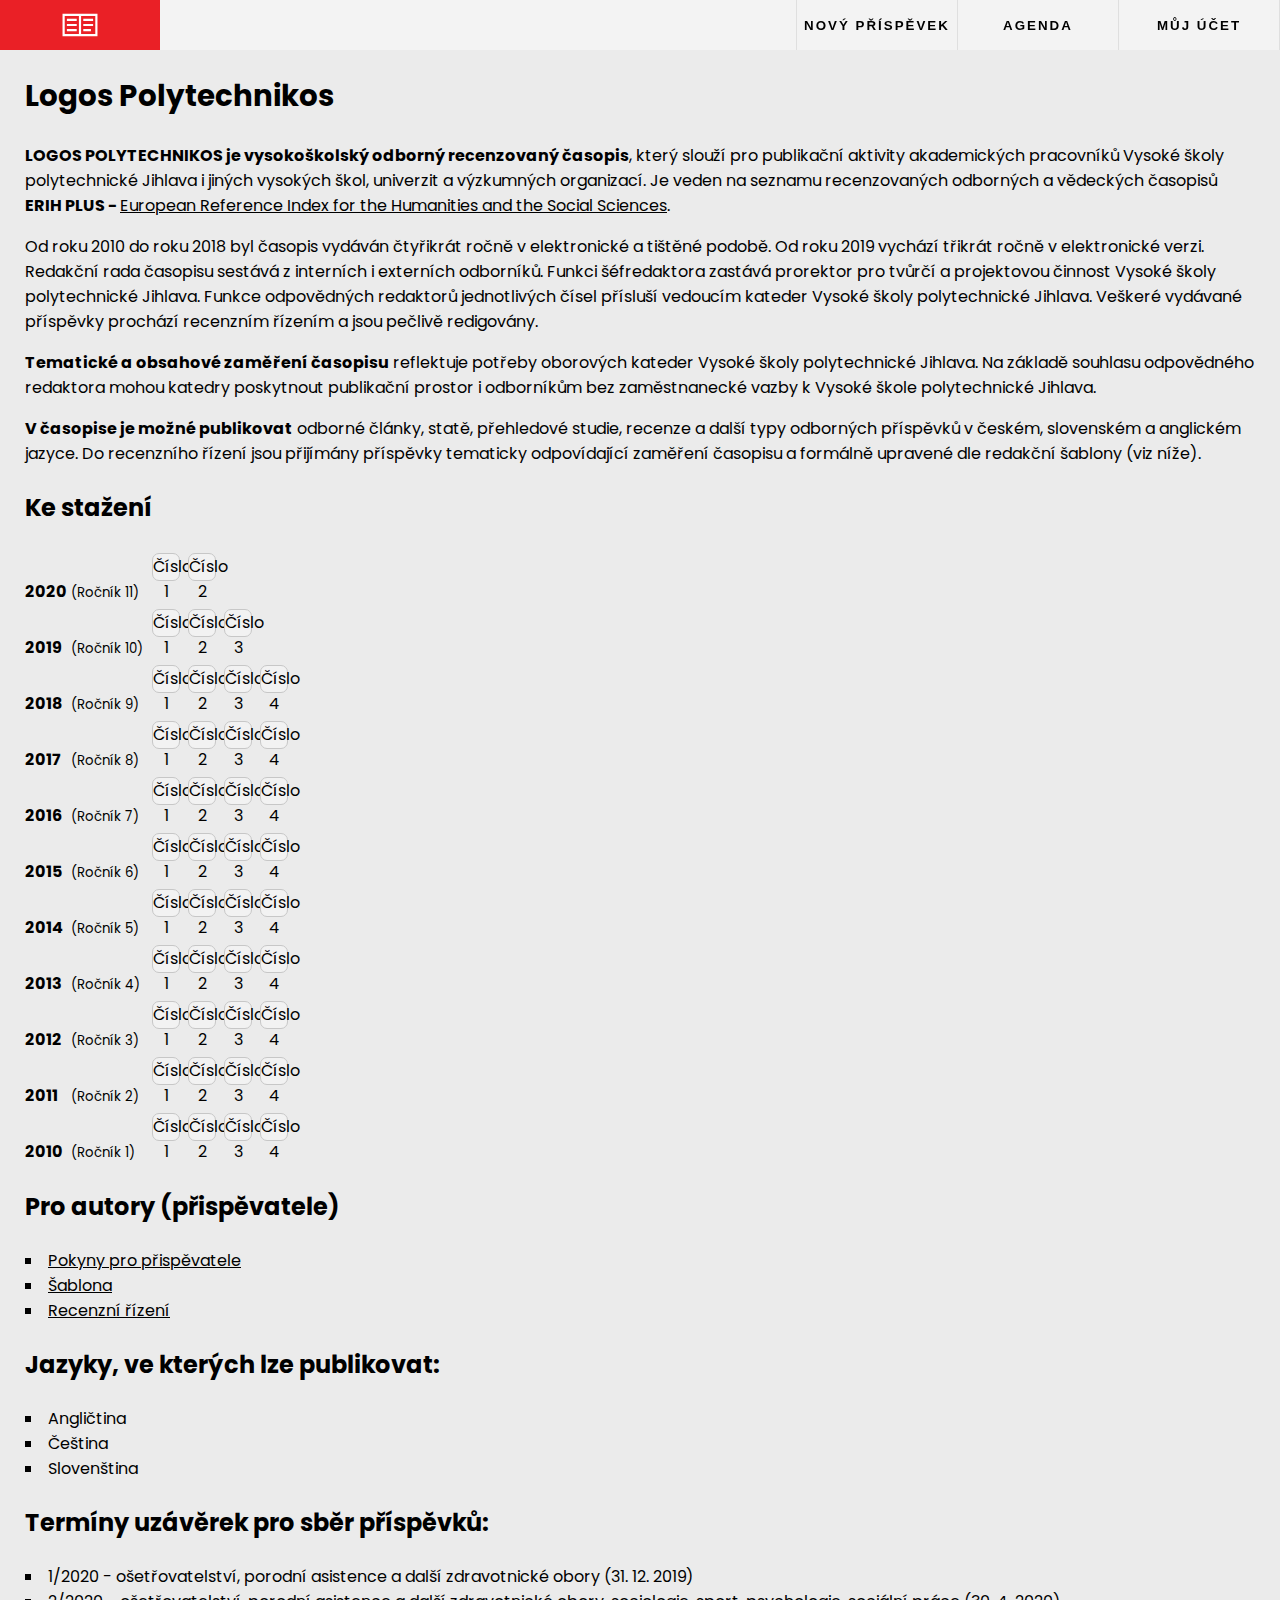
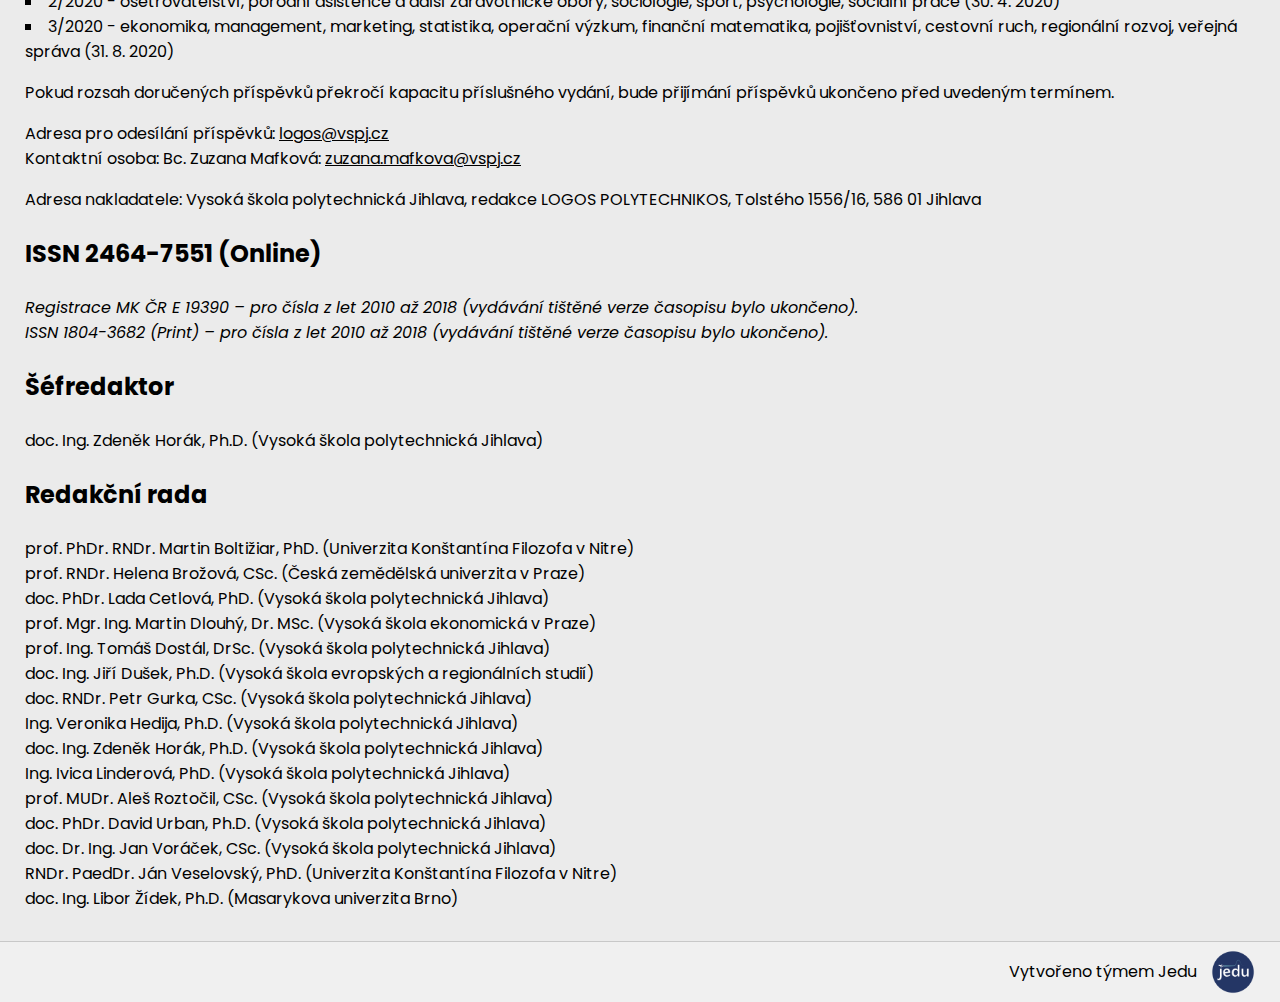
<file: Source/index.html>
<!DOCTYPE html>

<html lang="cs">

<head>

    <meta http-equiv="content-type" content="text/html;charset=utf-8">
    <meta name="viewport" content="width=device-width, initial-scale=1">
    <link rel="icon" type="image/x-icon" href="icon.png" />
    <title>Logos Polytechnikos</title>
    <link rel="stylesheet" href="https://fonts.googleapis.com/css?family=Poppins">
    <link rel="stylesheet" href="headerStyle.css">
    <link rel="stylesheet" href="style.css">
    <script src="header.js"></script>

</head>

<body>

    <div id="menu">

        <div id="menu-content">

            <div class="center">
                <a href="index.html" class="menu-item menu-element left">
                    <svg class="menu-link center" width="1365.333" height="1098.667" viewBox="0 0 1024 824">
                        <path d="M32 412v310h960V102H32v310zm450 0v250H92V162h390v250zm450 0v250H542V162h390v250zM152 269v30h270v-60H152v30zm0 143v30h270v-60H152v30zm0 143v30h270v-60H152v30zm450-286v30h270v-60H602v30zm0 143v30h270v-60H602v30zm0 143v30h210v-60H602v30z"/>
                    </svg>
                </a>
            </div>

            <div class="right menu-show">

                <div class="menu-show-img right">
                    <a onclick="toggleMenu()" class="menu-item menu-element right">
                        <svg class="menu-link center" width="248" height="245.333" viewBox="0 0 186 184">
                            <path d="M25 38v13h135V25H25v13zm0 54v13h135V79H25v13zm0 54v13h135v-26H25v13z"/>
                        </svg>
                    </a>
                </div>
            </div>

            <div class="right" id="menu-pages">
                <div class="menu-separator left"></div>
                <a href="prispevek.html" class="menu-item menu-element menu-btn left">
                    <div class="menu-link center">Nový příspěvek</div>
                </a>
                <div class="menu-separator left"></div>
                <a href="agenda.html" class="menu-item menu-element menu-btn left">
                    <div class="menu-link center">Agenda</div>
                </a>
                <div class="menu-separator left"></div>
                <a href="ucet.html" class="menu-item menu-element menu-btn left">
                    <div class="menu-link center">Můj účet</div>
                </a>
                <div class="menu-separator left"></div>
            </div>
        </div>

    </div>

    <div id="main-content">
        <div class="content-section">
            <h2>Logos Polytechnikos</h2>
            <p><strong>LOGOS POLYTECHNIKOS je vysokoškolský odborný recenzovaný časopis</strong>, který slouží pro publikační aktivity akademických pracovníků Vysoké školy polytechnické Jihlava i jiných vysokých škol, univerzit a výzkumných organizací. Je
                veden na seznamu recenzovaných odborných a vědeckých časopisů <strong>ERIH PLUS - </strong><a href="https://dbh.nsd.uib.no/publiseringskanaler/erihplus/periodical/info?id=488187">European Reference Index for the Humanities and the Social Sciences</a>.</p>
            <p>Od roku 2010 do roku 2018 byl časopis vydáván čtyřikrát ročně v elektronické a tištěné podobě. Od roku 2019 vychází třikrát ročně v elektronické verzi. Redakční rada časopisu sestává z&nbsp;interních i externích odborníků. Funkci šéfredaktora
                zastává prorektor pro tvůrčí a projektovou činnost Vysoké školy polytechnické Jihlava. Funkce odpovědných redaktorů jednotlivých čísel přísluší vedoucím kateder Vysoké školy polytechnické Jihlava. Veškeré vydávané příspěvky prochází recenzním
                řízením a jsou pečlivě redigovány.&nbsp;</p>
            <p><strong>Tematické a obsahové zaměření časopisu</strong> reflektuje potřeby oborových kateder Vysoké školy polytechnické Jihlava. Na základě souhlasu odpovědného redaktora mohou katedry poskytnout publikační prostor i&nbsp;odborníkům bez zaměstnanecké
                vazby k Vysoké škole polytechnické Jihlava.</p>
            <p><strong>V časopise je možné publikovat</strong> odborné články, statě, přehledové studie, recenze a další typy odborných příspěvků v&nbsp;českém, slovenském a anglickém jazyce. Do recenzního řízení jsou přijímány příspěvky tematicky odpovídající
                zaměření časopisu a formálně upravené dle redakční šablony (viz níže).</p>
            <h3>Ke stažení</h3>
            <div class="archiv-box">
                <div class="archiv-rocnik">
                    <h4>2020</h4>
                    <h5>(Ročník 11)</h5>
                    <a href="http://www.vspj.cz/soubory/download/id/7778">Číslo 1</a>
                    <a href="http://www.vspj.cz/soubory/download/id/7874">Číslo 2</a>
                </div>
                <div class="archiv-rocnik">
                    <h4>2019</h4>
                    <h5>(Ročník 10)</h5>
                    <a href="http://www.vspj.cz/soubory/download/id/7354">Číslo 1</a>
                    <a href="http://www.vspj.cz/soubory/download/id/7454">Číslo 2</a>
                    <a href="http://www.vspj.cz/soubory/download/id/7648">Číslo 3</a>
                </div>
                <div class="archiv-rocnik">
                    <h4>2018</h4>
                    <h5>(Ročník 9)</h5>
                    <a href="http://www.vspj.cz/soubory/download/id/6942">Číslo 1</a>
                    <a href="http://www.vspj.cz/soubory/download/id/6914">Číslo 2 </a>
                    <a href="http://www.vspj.cz/soubory/download/id/7192">Číslo 3</a>
                    <a href="http://www.vspj.cz/soubory/download/id/7408">Číslo 4</a>
                </div>
                <div class="archiv-rocnik">
                    <h4>2017</h4>
                    <h5>(Ročník 8)</h5>
                    <a href="http://www.vspj.cz/soubory/download/id/5966">Číslo 1</a>
                    <a href="http://www.vspj.cz/soubory/download/id/6130">Číslo 2</a>
                    <a href="http://www.vspj.cz/soubory/download/id/6282">Číslo 3</a>
                    <a href="http://www.vspj.cz/soubory/download/id/6564">Číslo 4</a>
                </div>
                <div class="archiv-rocnik">
                    <h4>2016</h4>
                    <h5>(Ročník 7)</h5>
                    <a href="http://www.vspj.cz/soubory/download/id/5087">Číslo 1</a>
                    <a href="http://www.vspj.cz/soubory/download/id/5303">Číslo 2 </a>
                    <a href="http://www.vspj.cz/soubory/download/id/6027">Číslo 3</a>
                    <a href="http://www.vspj.cz/soubory/download/id/5711">Číslo 4</a>
                </div>
                <div class="archiv-rocnik">
                    <h4>2015</h4>
                    <h5>(Ročník 6)</h5>
                    <a href="http://www.vspj.cz/soubory/download/id/5083">Číslo 1</a>
                    <a href="http://www.vspj.cz/soubory/download/id/5084">Číslo 2</a>
                    <a href="http://www.vspj.cz/soubory/download/id/5085">Číslo 3</a>
                    <a href="http://www.vspj.cz/soubory/download/id/5086">Číslo 4</a>
                </div>
                <div class="archiv-rocnik">
                    <h4>2014</h4>
                    <h5>(Ročník 5)</h5>
                    <a href="http://www.vspj.cz/soubory/download/id/5079">Číslo 1</a>
                    <a href="http://www.vspj.cz/soubory/download/id/5080">Číslo 2</a>
                    <a href="http://www.vspj.cz/soubory/download/id/5081">Číslo 3</a>
                    <a href="http://www.vspj.cz/soubory/download/id/5082">Číslo 4</a>
                </div>
                <div class="archiv-rocnik">
                    <h4>2013</h4>
                    <h5>(Ročník 4)</h5>
                    <a href="http://www.vspj.cz/soubory/download/id/5075">Číslo 1</a>
                    <a href="http://www.vspj.cz/soubory/download/id/5076">Číslo 2</a>
                    <a href="http://www.vspj.cz/soubory/download/id/5077">Číslo 3</a>
                    <a href="http://www.vspj.cz/soubory/download/id/5078">Číslo 4</a>
                </div>
                <div class="archiv-rocnik">
                    <h4>2012</h4>
                    <h5>(Ročník 3)</h5>
                    <a href="http://www.vspj.cz/soubory/download/id/5071">Číslo 1</a>
                    <a href="http://www.vspj.cz/soubory/download/id/5072">Číslo 2</a>
                    <a href="http://www.vspj.cz/soubory/download/id/5121">Číslo 3</a>
                    <a href="http://www.vspj.cz/soubory/download/id/5074">Číslo 4</a>
                </div>
                <div class="archiv-rocnik">
                    <h4>2011</h4>
                    <h5>(Ročník 2)</h5>
                    <a href="https://www.vspj.cz/soubory/download/id/5067">Číslo 1</a>
                    <a href="https://www.vspj.cz/soubory/download/id/5068">Číslo 2</a>
                    <a href="https://www.vspj.cz/soubory/download/id/5069">Číslo 3</a>
                    <a href="https://www.vspj.cz/soubory/download/id/5070">Číslo 4</a>
                </div>
                <div class="archiv-rocnik">
                    <h4>2010</h4>
                    <h5>(Ročník 1)</h5>
                    <a href="https://www.vspj.cz/soubory/download/id/5063">Číslo 1</a>
                    <a href="https://www.vspj.cz/soubory/download/id/5064">Číslo 2</a>
                    <a href="https://www.vspj.cz/soubory/download/id/5065">Číslo 3</a>
                    <a href="https://www.vspj.cz/soubory/download/id/5066">Číslo 4</a>
                </div>
            </div>
            <h3>Pro autory (přispěvatele)</h3>
            <ul>
                <li><a href="http://www.vspj.cz/soubory/download/id/7344">Pokyny pro přispěvatele</a></li>
                <li><a href="https://www.vspj.cz/soubory/download/id/4186" title="&#x160;ablona">Šablona</a></li>
                <li><a href="http://www.vspj.cz/soubory/download/id/7345">Recenzní řízení</a></li>
            </ul>

            <h3>Jazyky, ve kterých lze publikovat:</h3>
            <ul>
                <li>Angličtina</li>
                <li>Čeština</li>
                <li>Slovenština</li>
            </ul>

            <h3>Termíny uzávěrek pro sběr příspěvků:</h3>
            <ul>
                <li>1/2020 - ošetřovatelství, porodní asistence a další zdravotnické obory (31. 12. 2019)</li>
                <li>2/2020 - ošetřovatelství, porodní asistence a další zdravotnické obory, sociologie, sport, psychologie, sociální práce (30. 4. 2020)</li>
                <li>3/2020 - ekonomika, management, marketing, statistika, operační výzkum, finanční matematika, pojišťovniství, cestovní ruch, regionální rozvoj, veřejná správa (31. 8. 2020)</li>
            </ul>
            <p>Pokud rozsah doručených příspěvků překročí kapacitu příslušného vydání, bude přijímání příspěvků ukončeno před uvedeným termínem.</p>
            <p>Adresa pro odesílání příspěvků: <a href="mailto:zuzana.mafkova@vspj.cz">logos@vspj.cz</a> <br /></em>Kontaktní osoba: Bc. Zuzana Mafková: <a href="mailto:zuzana.mafkova@vspj.cz">zuzana.mafkova@vspj.cz</a></p>
            <p>Adresa nakladatele: Vysoká škola polytechnická Jihlava, redakce LOGOS POLYTECHNIKOS, Tolstého 1556/16, 586 01 Jihlava</p>
            <h3>ISSN 2464-7551 (Online)</h3>
            <p><em>Registrace MK ČR E 19390 – pro čísla z let 2010 až 2018 (vydávání tištěné verze časopisu bylo ukončeno). </em><br /><em>ISSN 1804-3682 (Print)&nbsp;– pro čísla z let 2010 až 2018 (vydávání tištěné verze časopisu bylo ukončeno).</em></p>
            <h3>Šéfredaktor</h3>
            <p>doc. Ing. Zdeněk Horák, Ph.D. (Vysoká škola polytechnická Jihlava)</p>
            <h3>Redakční rada</h3>
            <p>prof. PhDr. RNDr. Martin Boltižiar, PhD. (Univerzita Konštantína Filozofa v&nbsp;Nitre)<br />prof. RNDr. Helena Brožová, CSc. (Česká zemědělská univerzita v&nbsp;Praze)<br />doc. PhDr. Lada Cetlová, PhD. (Vysoká škola polytechnická Jihlava)<br
                />prof. Mgr. Ing. Martin Dlouhý, Dr. MSc. (Vysoká škola ekonomická v&nbsp;Praze)<br />prof. Ing. Tomáš Dostál, DrSc. (Vysoká škola polytechnická Jihlava)<br />doc. Ing. Jiří Dušek, Ph.D. (Vysoká škola evropských a regionálních studií)<br
                />doc. RNDr. Petr Gurka, CSc. (Vysoká škola polytechnická Jihlava)<br />Ing. Veronika Hedija, Ph.D. (Vysoká škola polytechnická Jihlava)<br />doc. Ing. Zdeněk Horák, Ph.D. (Vysoká škola polytechnická Jihlava)<br />Ing. Ivica Linderová,
                PhD. (Vysoká škola polytechnická Jihlava)<br />prof. MUDr. Aleš Roztočil, CSc. (Vysoká škola polytechnická Jihlava)<br />doc. PhDr. David Urban, Ph.D. (Vysoká škola polytechnická Jihlava)<br />doc. Dr. Ing. Jan Voráček, CSc. (Vysoká škola
                polytechnická Jihlava)
                <br />RNDr. PaedDr. Ján Veselovský, PhD. (Univerzita Konštantína Filozofa v&nbsp;Nitre)<br />doc. Ing. Libor Žídek, Ph.D. (Masarykova univerzita Brno)</p>

        </div>
        <div id="page-footer">
            <div class="right"><img src="jedu.png" id="footer-jedu" alt="Logo Jedu" /></div>
            <div class="right footer-text">Vytvořeno týmem Jedu</div>
        </div>
    </div>

</body>

</html>
</file>
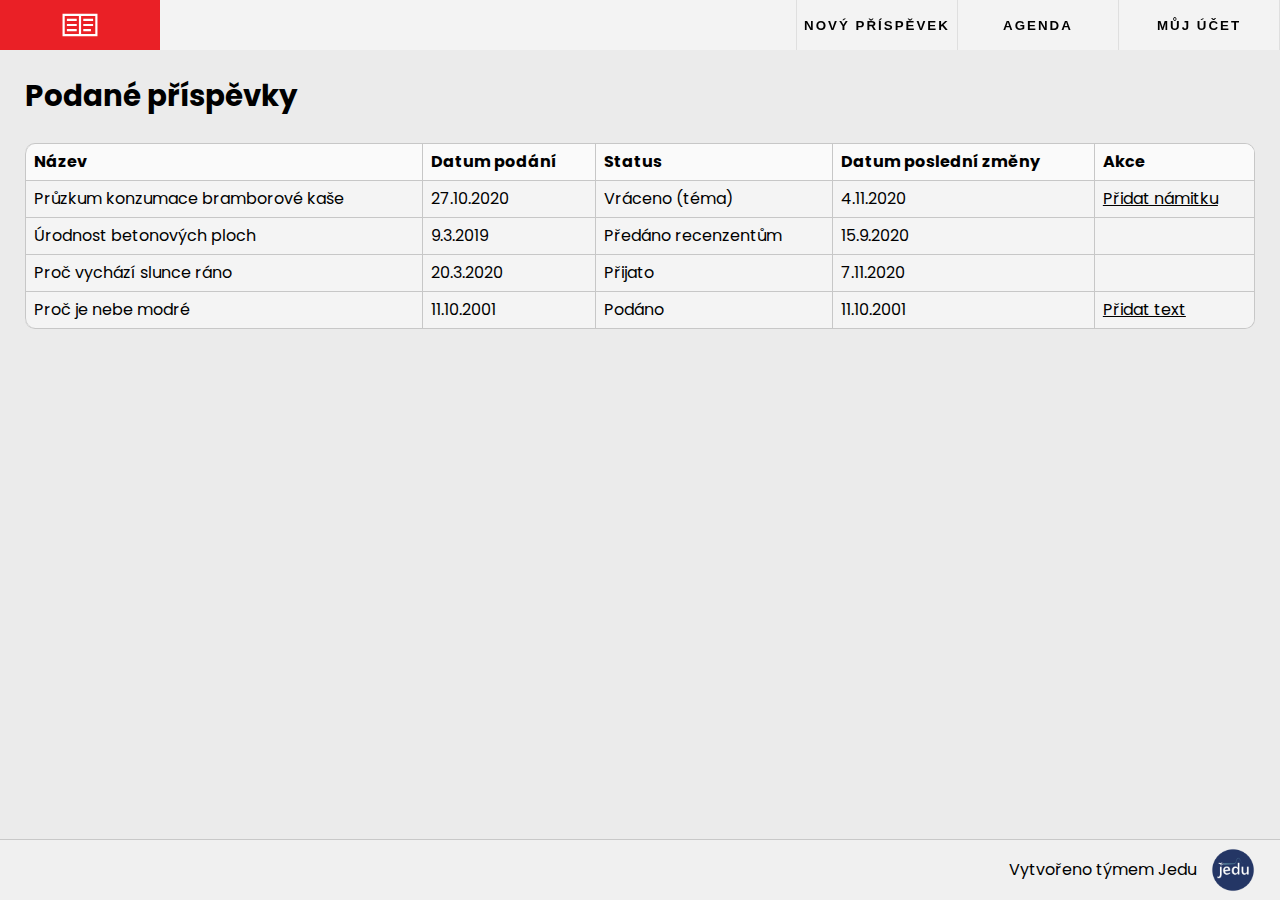
<file: Source/agenda.html>
<!DOCTYPE html>

<html lang="cs">

<head>

    <meta http-equiv="content-type" content="text/html;charset=utf-8">
    <meta name="viewport" content="width=device-width, initial-scale=1">
    <link rel="icon" type="image/x-icon" href="icon.png" />
    <title>Logos Polytechnikos</title>
    <link rel="stylesheet" href="https://fonts.googleapis.com/css?family=Poppins">
    <link rel="stylesheet" href="headerStyle.css">
    <link rel="stylesheet" href="style.css">
    <script src="header.js"></script>

</head>

<body>

    <div id="menu">

        <div id="menu-content">

            <div class="center">
                <a href="index.html" class="menu-item menu-element left">
                    <svg class="menu-link center" width="1365.333" height="1098.667" viewBox="0 0 1024 824">
                        <path d="M32 412v310h960V102H32v310zm450 0v250H92V162h390v250zm450 0v250H542V162h390v250zM152 269v30h270v-60H152v30zm0 143v30h270v-60H152v30zm0 143v30h270v-60H152v30zm450-286v30h270v-60H602v30zm0 143v30h270v-60H602v30zm0 143v30h210v-60H602v30z"/>
                    </svg>
                </a>
            </div>

            <div class="right menu-show">

                <div class="menu-show-img right">
                    <a onclick="toggleMenu()" class="menu-item menu-element right">
                        <svg class="menu-link center" width="248" height="245.333" viewBox="0 0 186 184">
                            <path d="M25 38v13h135V25H25v13zm0 54v13h135V79H25v13zm0 54v13h135v-26H25v13z"/>
                        </svg>
                    </a>
                </div>
            </div>

            <div class="right" id="menu-pages">
                <div class="menu-separator left"></div>
                <a href="prispevek.html" class="menu-item menu-element menu-btn left">
                    <div class="menu-link center">Nový příspěvek</div>
                </a>
                <div class="menu-separator left"></div>
                <a href="agenda.html" class="menu-item menu-element menu-btn left">
                    <div class="menu-link center">Agenda</div>
                </a>
                <div class="menu-separator left"></div>
                <a href="ucet.html" class="menu-item menu-element menu-btn left">
                    <div class="menu-link center">Můj účet</div>
                </a>
                <div class="menu-separator left"></div>
            </div>
        </div>

    </div>

    <div id="main-content">
        <div class="content-section">
            <h2>Podané příspěvky</h2>
            <div class="datatable">
                <table>
                    <thead>
                        <tr>
                            <th>
                                Název
                            </th>
                            <th>
                                Datum podání
                            </th>
                            <th>
                                Status
                            </th>
                            <th>
                                Datum poslední změny
                            </th>
                            <th>
                                Akce
                            </th>
                        </tr>
                    </thead>
                    <tbody>
                        <tr>
                            <td>
                                Průzkum konzumace bramborové kaše
                            </td>
                            <td>
                                27.10.2020
                            </td>
                            <td>
                                Vráceno (téma)
                            </td>
                            <td>
                                4.11.2020
                            </td>
                            <td>
                                <a href="#">Přidat námitku</a>
                            </td>
                        </tr>
                        <tr>
                            <td>
                                Úrodnost betonových ploch
                            </td>
                            <td>
                                9.3.2019
                            </td>
                            <td>
                                Předáno recenzentům
                            </td>
                            <td>
                                15.9.2020
                            </td>
                            <td>

                            </td>
                        </tr>
                        <tr>
                            <td>
                                Proč vychází slunce ráno
                            </td>
                            <td>
                                20.3.2020
                            </td>
                            <td>
                                Přijato
                            </td>
                            <td>
                                7.11.2020
                            </td>
                            <td>

                            </td>
                        </tr>
                        <tr>
                            <td>
                                Proč je nebe modré
                            </td>
                            <td>
                                11.10.2001
                            </td>
                            <td>
                                Podáno
                            </td>
                            <td>
                                11.10.2001
                            </td>
                            <td>
                                <a href="#">Přidat text</a>
                            </td>
                        </tr>
                    </tbody>
                </table>
            </div>
        </div>
        <div id="page-footer">
            <div class="right"><img src="jedu.png" id="footer-jedu" /></div>
            <div class="right footer-text">Vytvořeno týmem Jedu</div>
        </div>
    </div>

</body>

</html>
</file>
<file: Source/headerStyle.css>
#menu {
    width: 100%;
    background-color: rgba(243, 243, 243, 0.95);
    position: fixed;
    font-family: 'Segoe UI', Tahoma, Geneva, Verdana, sans-serif;
    height: 50px;
    z-index: 1000;
}

#menu-content {
    max-width: 1700px;
    margin: auto;
}

.menu-item {
    width: 160px;
    height: 50px;
    position: relative;
    transition: width 0.15s;
    user-select: none;
}

.menu-show {
    display: none;
}

.menu-show-img {
    width: 100%;
}

.menu-element {
    cursor: pointer;
    overflow: hidden;
    color: black;
    fill: black;
}

.menu-element::before {
    background: #ea2026;
    content: "";
    position: absolute;
    top: 100%;
    left: 0%;
    transform: translate(-50%, -50%);
    transition: height 0.6s, width 0.6s, background 0.6s;
    width: 200%;
    height: 0%;
    z-index: 1;
    transform: translate(-50%, -50%) rotate(45deg);
}

.menu-logo {
    fill: black;
    transition: fill 0.24s;
    cursor: pointer;
    overflow: hidden;
}

.menu-logo:hover {
    fill: #ea2026;
}

.menu-element:hover::before {
    height: 600%;
}

.menu-element:hover {
    color: white;
    fill: white;
}

.menu-separator {
    height: 50px;
    width: 1px;
    background-color: rgb(223, 223, 223);
}

.menu-link {
    z-index: 2;
    text-align: center;
    font-size: 10pt;
    font-weight: 600;
    letter-spacing: 2px;
    text-transform: uppercase;
    transition: font-size 0.24s, letter-spacing 0.24s, color 0.24s, fill 0.24s;
}

.menu-item img,
.menu-item svg {
    max-width: 100%;
    max-height: 60%;
}

#menu-pages {
    display: block;
    overflow: visible;
    max-height: 50px;
}

@media screen and (max-width: 900px) {
    .menu-item {
        width: 125px;
    }
    .menu-link {
        font-size: 8pt;
        letter-spacing: 1px;
    }
}

@media screen and (max-width: 720px) {
    .menu-item {
        transition: width 0.0s;
    }
    .menu-link {
        transition: font-size 0.0s, letter-spacing 0.0s, color 0.24s, fill 0.24s;
    }
}

@media screen and (max-width: 620px) {
    #menu {
        background-color: rgb(243, 243, 243);
    }
    .menu-btn {
        display: block;
        width: 100%;
    }
    .menu-separator {
        display: none;
    }
    #menu-pages {
        width: 100%;
        transition: max-height 0.6s;
        max-height: 0;
        height: auto;
        background-color: rgb(243, 243, 243);
        box-shadow: 0px 1px rgb(200, 200, 200);
        overflow: hidden;
    }
    .menu-show {
        display: block;
    }
    .menu-link {
        font-size: 10pt;
        letter-spacing: 2px;
    }
    .menu-element::before {
        background: transparent;
        content: "";
        position: absolute;
        top: 0%;
        left: 0%;
        transition: height 0.24s, width 0.24s, background 0.24s;
        width: 100%;
        height: 100%;
        z-index: 1;
        transform: translate(0) rotate(0);
    }
    .menu-element:hover::before {
        background: #ea2026;
    }
}
</file>
<file: Source/style.css>
:root {
    --table-border-color: rgb(199, 199, 199);
}

::selection {
    background-color: rgb(234, 32, 38, 0.9);
    color: white;
}

html {
    overflow-y: scroll;
}

body {
    padding: 0px;
    width: 100%;
    height: 100%;
    margin: 0px;
    font-family: 'Poppins', 'Segoe UI', Tahoma, Geneva, Verdana, sans-serif;
    box-sizing: border-box;
    background-color: rgb(225, 225, 225);
    background-image: url(resources/bg.png);
    background-position: center top;
    caret-color: #696969;
}

html {
    scroll-behavior: smooth;
}

img {
    vertical-align: bottom;
    box-sizing: border-box;
}

form {
    display: inline;
}

a {
    color: black;
    text-decoration: none;
}

.left {
    float: left;
}

.right {
    float: right;
}

a.anchor {
    display: block;
    position: relative;
    top: -50px;
    visibility: hidden;
}

.center {
    position: relative;
    top: 50%;
    left: 50%;
    -ms-transform: translate(-50%, -50%);
    transform: translate(-50%, -50%);
}

.center-y {
    position: absolute;
    top: 50%;
    -ms-transform: translateY(-50%);
    transform: translateY(-50%);
}

#main-content {
    box-sizing: border-box;
    padding-top: 50px;
    transition: padding-top 0.6s;
    margin: auto;
    max-width: 1700px;
    background-color: rgb(235, 235, 235);
    padding: 50px 0px 50px 0px;
    min-height: 100vh;
    position: relative;
}

#main-content a {
    text-decoration: underline;
    color: black;
    transition: color 0.14s;
}

#main-content a:hover {
    color: #ea2026;
}

.content-section {
    padding: 0px 25px 25px 25px;
}

h1 {
    font-size: 30pt;
}

h2 {
    font-size: 22pt;
}

h3 {
    font-size: 18pt;
}

ul {
    padding: 0;
    list-style-type: square;
    list-style-position: inside;
}

.hero {
    padding: 50px 0px;
    background-image: url("resources/bg_pattern.png");
    text-align: center;
    margin-bottom: 30px;
}

.hero-text {
    height: 60px;
    font-size: 20pt;
    font-weight: bold;
    text-align: center;
    letter-spacing: 3px;
    background-color: rgb(240, 240, 240);
    padding: 0 15px 0 0;
    display: inline-block;
    margin: 0;
    line-height: 57px;
    box-shadow: 0px 0px 20px rgba(0, 0, 0, 0.1);
    color: #222224;
}

.hero-text-gray {
    color: #222224;
}

.hero-icon {
    height: 60px;
    width: 60px;
    background-color: #ea2026;
    display: inline-block;
    vertical-align: bottom;
    margin-right: 5px;
}

.hero-icon-svg {
    width: 70%;
    height: 70%;
    vertical-align: middle;
    fill: white;
}

.datatable {
    overflow-x: auto;
    margin-bottom: 40px;
}

.datatable table {
    border: 1px solid var(--table-border-color);
    border-collapse: separate;
    border-left: 0;
    border-radius: 10px;
    border-spacing: 0px;
    width: 100%;
    overflow: hidden;
}

.datatable thead {
    display: table-header-group;
    vertical-align: middle;
    border-color: inherit;
    border-collapse: separate;
}

.datatable tr {
    display: table-row;
    vertical-align: inherit;
    border-color: inherit;
    background-color: rgb(244, 244, 244);
}

.datatable tr:nth-child(even) {
    background-color: rgb(244, 244, 244);
}

.datatable th,
.datatable td {
    padding: 5px 8px 6px 8px;
    text-align: left;
    vertical-align: top;
    border-left: 1px solid var(--table-border-color);
}

.datatable th {
    background-color: rgb(250, 250, 250);
}

.datatable td {
    border-top: 1px solid var(--table-border-color);
}

.datatable thead:first-child tr:first-child th:first-child,
.datatable tbody:first-child tr:first-child td:first-child {
    border-radius: 10px 0 0 0;
}

.datatable thead:last-child tr:last-child th:first-child,
.datatable tbody:last-child tr:last-child td:first-child {
    border-radius: 0 0 0 10px;
}

.datatable .button-cell {
    padding: 0;
    min-width: 39px;
    width: 39px;
}

.datatable .more-button {
    text-align: center;
    height: 36px;
}

.datatable .more-button .more-button-link {
    position: relative;
    display: flex;
    justify-content: center;
    align-items: center;
    width: 100%;
    height: 100%;
    user-select: none;
}

.datatable .more-button .more-button-link:hover {
    background-color: rgb(251, 251, 251);
    cursor: pointer;
}

.datatable .more-button img {
    max-height: 20px;
    max-width: 20px;
    pointer-events: none;
}

.dropdown-content {
    text-align: left;
    position: absolute;
    background-color: rgb(244, 244, 244);
    min-width: 160px;
    max-width: 300px;
    z-index: 1;
    transform: translate(-100%, 0px) translateX(40px) scaleY(0);
    transform-origin: 50% 0%;
    box-sizing: border-box;
    border-color: var(--table-border-color);
    border-width: 1px;
    border-radius: 10px;
    border-style: solid;
    overflow: hidden;
    opacity: 0;
    transition: transform 0.24s, opacity 0.14s;
    box-shadow: 0px 0px 16px 0px rgba(0, 0, 0, 0.1);
}

.dropdown-content a {
    color: black;
    background-color: rgb(244, 244, 244);
    padding: 8px 12px;
    text-decoration: none !important;
    display: block;
    transition: background-color 0.14s, color 0.14s !important;
}

.dropdown-content a:hover {
    background-color: rgb(251, 251, 251);
}

.dropdown-show {
    transform: translate(-100%, 8px) translateX(40px) scaleY(1);
    opacity: 1;
}

.formtable input[type=text],
.formtable input[type=password],
.formtable input[type=date],
.formtable input[type=email],
.formtable textarea {
    width: 100%;
}

.formtable table {
    width: 100%;
}

.formtable tr {
    height: 45px;
}

.formtable td {
    vertical-align: top;
}

input[type=text],
input[type=password],
input[type=date],
input[type=email],
textarea {
    border-color: var(--table-border-color);
    border-radius: 12px;
    border-style: solid;
    border-width: 1px;
    min-height: 32px;
    background-color: rgb(242, 242, 242);
    padding: 3px 10px;
    transition: background-color 0.24s, border-color 0.24s;
    font-size: 12pt;
    box-sizing: border-box;
    font-family: 'Poppins', 'Segoe UI', Tahoma, Geneva, Verdana, sans-serif;
    outline: none;
}

.formtable textarea {
    resize: vertical;
}

input[type=text]:hover:enabled,
input[type=text]:focus,
input[type=password]:hover:enabled,
input[type=password]:focus,
input[type=date]:hover:enabled,
input[type=date]:focus,
input[type=email]:hover:enabled,
input[type=email]:focus,
textarea:hover:enabled,
textarea:focus {
    background-color: rgb(250, 250, 250);
}

input[type=text]:focus,
input[type=password]:focus,
input[type=date]:focus,
input[type=email]:focus,
textarea:focus {
    border-color: rgb(140, 140, 140)
}

input[type=file] {
    display: none;
}

#cislo-field {
    width: 100%;
}

.custom-select {
    position: relative;
}

.custom-select select {
    display: none;
}

.select-selected {
    background-color: rgb(242, 242, 242);
}

.select-selected:after {
    position: absolute;
    content: "";
    top: 14px;
    right: 10px;
    width: 0;
    height: 0;
    border: 6px solid transparent;
    border-color: rgb(100, 100, 100) transparent transparent transparent;
    transition: border-color 0.2s, top 0.3s;
}

.select-selected.select-arrow-active:after {
    border-color: transparent transparent black transparent;
    top: 7px;
}

.select-items div,
.select-selected {
    color: black;
    padding: 3px 28px 3px 10px;
    min-height: 32px;
    font-size: 12pt;
    border: 1px solid transparent;
    border-color: var(--table-border-color);
    border-radius: 12px;
    cursor: pointer;
    width: 100%;
    box-sizing: border-box;
    opacity: 100%;
    transition: background-color 0.14s, border-color 0.14s, opacity 0.14s;
    user-select: none;
}

.select-items div {
    font-size: 12pt;
    overflow: hidden;
    background-color: rgb(242, 242, 242);
    border-width: 1px 0 0 0;
    border-radius: 0px;
    margin-top: -1px;
    min-height: 40px;
    padding: 7px 28px 7px 10px;
}

.select-items {
    position: absolute;
    top: 100%;
    left: 0;
    right: 0;
    z-index: 99;
    border-radius: 12px;
    overflow: hidden;
    border: 1px solid var(--table-border-color);
    transition: background-color 0.24s, border-color 0.24s, opacity 0.14s, transform 0.24s;
    transform: translateY(5px) scaleY(1);
    transform-origin: 50% 0%;
    opacity: 1;
    box-shadow: 0px 0px 16px 0px rgba(0, 0, 0, 0.1);
}

.select-items.select-hide {
    opacity: 0;
    transform: translateY(0px) scaleY(0);
}

form {
    width: 100%;
}

button,
.button,
input[type=submit] {
    border-color: var(--table-border-color);
    border-radius: 12px;
    border-style: solid;
    border-width: 1px;
    min-height: 40px;
    min-width: 180px;
    background-color: rgb(242, 242, 242);
    padding: 3px 16px;
    transition: background-color 0.24s, border-color 0.24s, color 0.24s !important;
    font-size: 12pt;
    box-sizing: border-box;
    font-family: 'Poppins', 'Segoe UI', Tahoma, Geneva, Verdana, sans-serif;
    cursor: pointer;
    margin: 4px 2px;
    text-decoration: none !important;
    display: inline-block;
    user-select: none;
}

.button-text-center {
    display: flex;
    justify-content: center;
    align-items: center;
    height: 32px;
}

.submit-center {
    text-align: center;
    width: 100%;
}

button:hover,
.button:hover,
input[type=submit]:hover {
    background-color: rgb(250, 250, 250);
    border-color: rgb(140, 140, 140);
    color: black !important;
}

button:focus,
.button:active,
input[type=submit]:focus {
    background-color: rgb(230, 230, 230);
    border-color: rgb(50, 50, 50);
    color: black !important;
}

.custom_radio {
    display: inline-block;
    position: relative;
    padding-left: 35px;
    margin-right: 15px;
    cursor: pointer;
    -webkit-user-select: none;
    -moz-user-select: none;
    -ms-user-select: none;
    user-select: none;
}

.custom_radio input {
    position: absolute;
    opacity: 0;
    cursor: pointer;
    height: 0;
    width: 0;
}

.custom_radio .checkmark {
    position: absolute;
    top: 0;
    left: 0;
    height: 22px;
    width: 22px;
    background-color: rgb(242, 242, 242);
    border-style: solid;
    border-width: 1px;
    border-color: var(--table-border-color);
    border-radius: 50%;
    transition: background-color 0.24s, border-color 0.24s;
}

.custom_radio:hover input~.checkmark {
    background-color: rgb(250, 250, 250);
    border-color: rgb(140, 140, 140);
}

.custom_radio input:checked~.checkmark {
    background-color: rgb(235, 235, 235);
    border-color: rgb(50, 50, 50);
    cursor: default;
}

.custom_radio .checkmark:after {
    content: "";
    position: absolute;
    transform-origin: 50% 50%;
    transform: scale(0, 0);
}

.custom_radio input:checked~.checkmark:after {
    transform: scale(1, 1);
}

.custom_radio .checkmark:after {
    top: 8px;
    left: 8px;
    width: 6px;
    height: 6px;
    border-radius: 50%;
    background: rgb(50, 50, 50);
    transition: transform 0.24s;
}

#error-msg,
#success-msg {
    margin: 5px;
    width: 100%;
    text-align: center;
}

#error-msg {
    color: #ea2026;
}

#success-msg {
    color: #32c050
}

.formlayered {
    text-align: center;
}

.formlayered {
    max-width: 400px;
    margin: auto;
}

.formlayered input:not([type=submit]) {
    width: 100%;
    margin: 4px 5px 15px 5px;
    text-align: center;
}

.formlayered input[type=submit] {
    margin: 8px 0px 0px 0px;
}

.formlayered label {
    display: block;
    text-align: center;
}

.select-items div:hover,
.same-as-selected {
    background-color: rgb(250, 250, 250);
}

.select-selected:hover {
    background-color: rgb(250, 250, 250);
}

.select-selected.select-arrow-active {
    background-color: rgb(250, 250, 250);
    border-color: rgb(140, 140, 140);
}

#page-footer {
    height: 61px;
    padding: 0 25px;
    position: absolute;
    bottom: 0;
    width: 100%;
    box-sizing: border-box;
    border-width: 1px 0 0 0;
    border-style: solid;
    border-color: rgb(200, 200, 200);
    box-sizing: border-box;
    background-color: rgb(240, 240, 240);
}

#footer-jedu {
    max-height: 44px;
    margin: 8px 0px 8px 15px;
}

.footer-text {
    transform: translateY(17px);
}

.account-info {
    margin: 35px 25px;
}

.name-row {
    display: block;
    margin-bottom: 30px;
}

.user-img {
    display: inline-block;
}

.user-img img {
    max-height: 100px;
}

.user-id {
    display: inline-block;
    vertical-align: top;
    margin-left: 30px;
}

.user-name {
    margin-top: 15px;
    line-height: 40px;
    text-align: center;
    font-size: 24pt;
    display: block;
}

.user-role {
    font-size: 14pt;
    margin-left: 10px;
    display: block;
}

.account-table {
    margin-left: 20px;
}

.account-table table {
    width: 100%;
    border-collapse: collapse;
}

.account-table tr {
    height: 50px;
}

.account-table td {
    border-width: 0px 0px 1px 0px;
    border-style: solid;
    border-color: var(--table-border-color);
}

.account-table tr:last-child td {
    border-width: 0;
}

.archiv-rocnik h4 {
    margin: 1px 0;
    width: 42px;
    display: inline-block;
}

.archiv-rocnik h5 {
    margin: 0;
    width: 75px;
    display: inline-block;
    font-weight: normal;
}

.archiv-rocnik a {
    margin: 4px 2px;
    width: 26px;
    height: 26px;
    background-color: rgb(242, 242, 242);
    border-color: var(--table-border-color);
    border-width: 1px;
    border-style: solid;
    display: inline-block;
    font-weight: normal;
    text-decoration: none !important;
    text-align: center;
    border-radius: 7px;
    transition: background-color 0.24s, border-color 0.24s, color 0.24s !important;
}

.archiv-rocnik a:hover {
    background-color: rgb(250, 250, 250);
    border-color: rgb(140, 140, 140);
}

.archiv-rocnik a:focus {
    background-color: rgb(230, 230, 230);
    border-color: rgb(50, 50, 50);
    color: black !important;
}

.content-line {
    width: 100%;
    height: 1px;
    background-color: rgb(210, 210, 210);
}

.confirm,
.result {
    margin: 40px 10px 35px 10px;
    text-align: center;
    font-size: 16pt;
}

.file-button,
.file-reset-button {
    min-height: 32px;
}

.file-button {
    min-width: 140px;
    margin: 0px 15px 0px 0px;
}

.file-reset-button {
    min-width: 32px;
    width: 32px;
    margin: 0px 15px 0px 15px;
    display: none;
}

.file-reset-button.show {
    display: inline-block;
}

.file-button .button-text-center,
.file-reset-button .button-text-center {
    height: 24px;
}

.inline-button {
    text-decoration: none !important;
    user-select: none;
    cursor: pointer;
    min-width: 1.5em;
    text-align: center;
    display: inline-block;
    margin: 0px 5px;
    border-radius: 30%;
    transition: border-radius 0.34s, background-color 0.14s, color 0.14s !important;
}

.inline-button:hover {
    border-radius: 50%;
    background-color: #ea2026;
    color: white !important;
}

@media screen and (max-width: 620px) {
    a.anchor {
        top: -250px;
    }
    .user-img {
        display: flex;
        justify-content: center;
        align-items: center;
        width: 100%;
    }
    .user-id {
        display: block;
        margin-left: 0;
    }
    .user-name {
        font-size: 20pt;
    }
    .user-role {
        text-align: center;
        font-size: 12pt;
        margin: 0;
    }
    .account-info {
        margin: 25px 0px;
    }
    .account-table {
        margin-left: 0;
    }
    .hero-text {
        height: 50px;
        font-size: 16pt;
        letter-spacing: 2px;
        padding: 0 12px 0 0;
        line-height: 48px;
    }
    .hero-icon {
        height: 50px;
        width: 50px;
        margin-right: 2px;
    }
}
</file>
